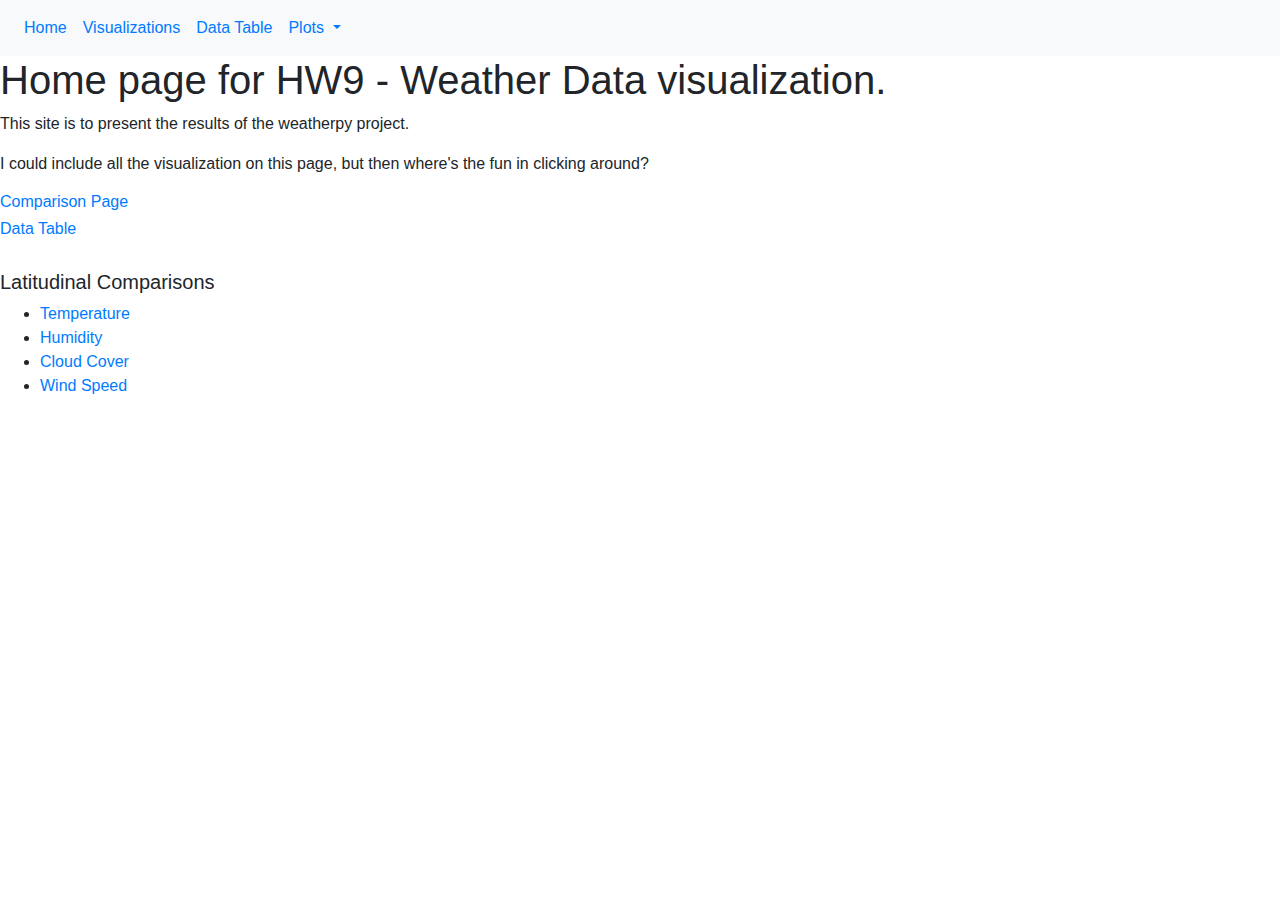
<file: index.html>
<!DOCTYPE html>
<html lang="en">

  <head>
    <meta charset="UTF-8">
    <title>Data Page</title>
    <link rel="stylesheet" href="https://stackpath.bootstrapcdn.com/bootstrap/4.3.1/css/bootstrap.min.css" integrity="sha384-ggOyR0iXCbMQv3Xipma34MD+dH/1fQ784/j6cY/iJTQUOhcWr7x9JvoRxT2MZw1T" crossorigin="anonymous">
    <link rel="stylesheet" href="style.css">
    <meta name="viewport" content="width=device-width, initial-scale=1">
    <link rel="stylesheet" href="https://maxcdn.bootstrapcdn.com/bootstrap/4.4.1/css/bootstrap.min.css">
    <script src="https://ajax.googleapis.com/ajax/libs/jquery/3.4.1/jquery.min.js"></script>
    <script src="https://cdnjs.cloudflare.com/ajax/libs/popper.js/1.16.0/umd/popper.min.js"></script>
    <script src="https://maxcdn.bootstrapcdn.com/bootstrap/4.4.1/js/bootstrap.min.js"></script>
  </head>
    <!-- A grey horizontal navbar that becomes vertical on small screens -->
    <nav class="navbar navbar-expand-sm bg-light">
  
      <!-- Links -->
      <ul class="navbar-nav">
        <li class="nav-item">
          <a class="nav-link" href="./index.html">Home</a>
        </li>
        <li class="nav-item">
          <a class="nav-link" href="./comparisons.html">Visualizations</a>
        </li>
        <li class="nav-item">
          <a class="nav-link" href="./cities.html">Data Table</a>
        </li>
         <!-- Dropdown -->
        <li class="nav-item dropdown">
          <a class="nav-link dropdown-toggle" href="#" id="navbardrop" data-toggle="dropdown">
            Plots
          </a>
          <div class="dropdown-menu">
            <a class="dropdown-item" href="visualization1.html">Temperature</a>
            <a class="dropdown-item" href="visualization2.html">Humidity</a>
            <a class="dropdown-item" href="visualization3.html">Cloud Cover</a>
            <a class="dropdown-item" href="visualization4.html">Wind Speed</a> 
          </div>
        </li>
      </ul>
    
    </nav>
<body>
    <h1>Home page for HW9 - Weather Data visualization.</h1>
    <p>This site is to present the results of the weatherpy project.</p>
    <p>I could include all the visualization on this page, but then where's the fun in clicking around?</p>
    
    <h6><a href="comparisons.html">Comparison Page</a></h6>
    <h6><a href="cities.html">Data Table</a></h6>
<br>
    <h5>Latitudinal Comparisons</h5>
    <ul>
        <li><a href="visualization1.html">Temperature</a></li>
        <li><a href="visualization2.html">Humidity</a></li>
        <li><a href="visualization3.html">Cloud Cover</a></li>
        <li><a href="visualization4.html">Wind Speed</a></li>
        
    </ul>        
</body>
</file>
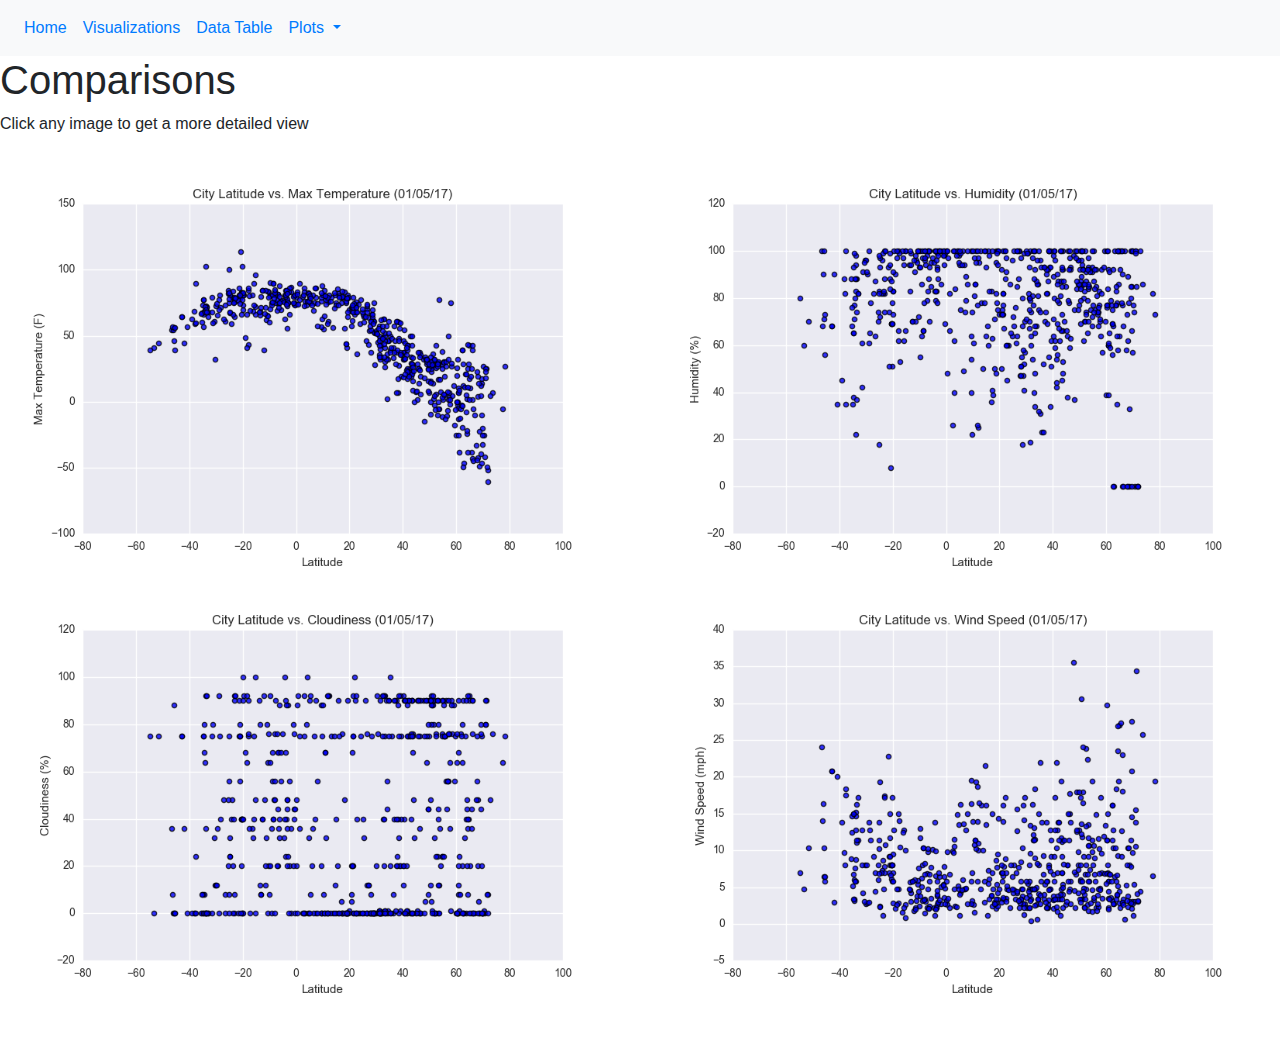
<file: comparisons.html>
<!DOCTYPE html>
<html lang="en">

  <head>
    <meta charset="UTF-8">
    <title>Comparisons</title>
    <link rel="stylesheet" href="https://stackpath.bootstrapcdn.com/bootstrap/4.3.1/css/bootstrap.min.css" integrity="sha384-ggOyR0iXCbMQv3Xipma34MD+dH/1fQ784/j6cY/iJTQUOhcWr7x9JvoRxT2MZw1T" crossorigin="anonymous">
    <link rel="stylesheet" href="style.css">
    <meta name="viewport" content="width=device-width, initial-scale=1">
    <link rel="stylesheet" href="https://maxcdn.bootstrapcdn.com/bootstrap/4.4.1/css/bootstrap.min.css">
    <script src="https://ajax.googleapis.com/ajax/libs/jquery/3.4.1/jquery.min.js"></script>
    <script src="https://cdnjs.cloudflare.com/ajax/libs/popper.js/1.16.0/umd/popper.min.js"></script>
    <script src="https://maxcdn.bootstrapcdn.com/bootstrap/4.4.1/js/bootstrap.min.js"></script>
  </head>
    <!-- A grey horizontal navbar that becomes vertical on small screens -->
    <nav class="navbar navbar-expand-sm bg-light">
  
      <!-- Links -->
      <ul class="navbar-nav">
        <li class="nav-item">
          <a class="nav-link" href="index.html">Home</a>
        </li>
        <li class="nav-item">
          <a class="nav-link" href="comparisons.html">Visualizations</a>
        </li>
        <li class="nav-item">
          <a class="nav-link" href="cities.html">Data Table</a>
        </li>
         <!-- Dropdown -->
        <li class="nav-item dropdown">
          <a class="nav-link dropdown-toggle" href="#" id="navbardrop" data-toggle="dropdown">
            Plots
          </a>
          <div class="dropdown-menu">
            <a class="dropdown-item" href="visualization1.html">Temperature</a>
            <a class="dropdown-item" href="visualization2.html">Humidity</a>
            <a class="dropdown-item" href="visualization3.html">Cloud Cover</a>
            <a class="dropdown-item" href="visualization4.html">Wind Speed</a> 
          </div>
        </li>
      </ul>
    
    </nav> 
<body>
    <h1>Comparisons</h1>
    <p>Click any image to get a more detailed view</p>
  
  <div class="row">    
    <div class="col-sm-6">
    <a href="visualization1.html"><img class="img-fluid" src="Resources/assets/images/Fig1.png"/></a>
    </div>

    <div class="col-sm-6">
    <a href="visualization2.html"><img class="img-fluid" src="Resources/assets/images/Fig2.png"/></a>
    </div>

    <div class="col-sm-6"> 
    <a href="visualization3.html"><img class="img-fluid" src="Resources/assets/images/Fig3.png"/></a>
    </div>

    <div class="col-sm-6">    
    <a href="visualization4.html"><img class="img-fluid" src="Resources/assets/images/Fig4.png"/></a>
    </div>

  </div>
    
    
</body>
</file>
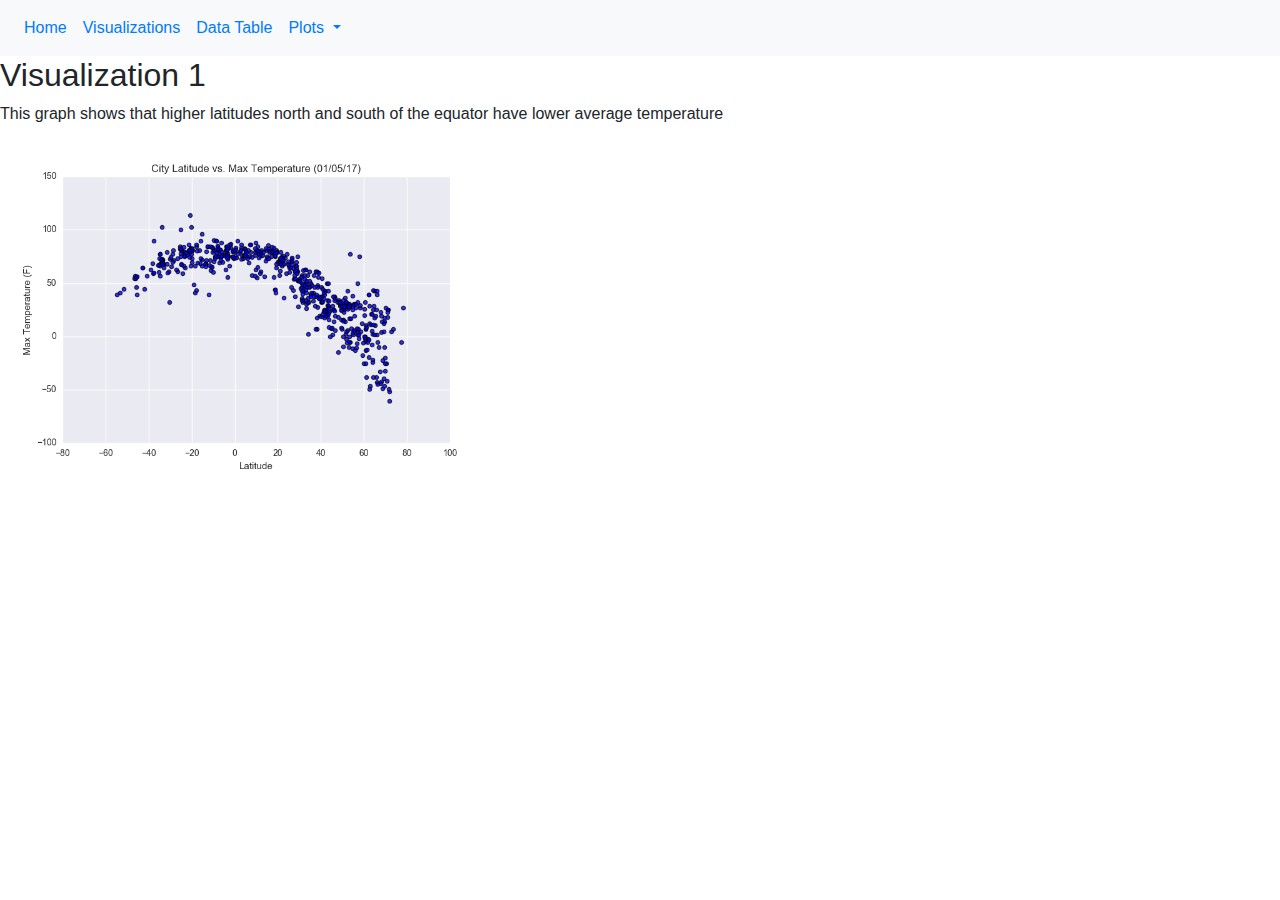
<file: visualization1.html>
<!DOCTYPE html>
<html lang="en">

  <head>
    <meta charset="UTF-8">
    <title>Temperature</title>
    <link rel="stylesheet" href="https://stackpath.bootstrapcdn.com/bootstrap/4.3.1/css/bootstrap.min.css" integrity="sha384-ggOyR0iXCbMQv3Xipma34MD+dH/1fQ784/j6cY/iJTQUOhcWr7x9JvoRxT2MZw1T" crossorigin="anonymous">
    <link rel="stylesheet" href="style.css">
    <meta name="viewport" content="width=device-width, initial-scale=1">
    <link rel="stylesheet" href="https://maxcdn.bootstrapcdn.com/bootstrap/4.4.1/css/bootstrap.min.css">
    <script src="https://ajax.googleapis.com/ajax/libs/jquery/3.4.1/jquery.min.js"></script>
    <script src="https://cdnjs.cloudflare.com/ajax/libs/popper.js/1.16.0/umd/popper.min.js"></script>
    <script src="https://maxcdn.bootstrapcdn.com/bootstrap/4.4.1/js/bootstrap.min.js"></script>
  </head>
    <!-- A grey horizontal navbar that becomes vertical on small screens -->
    <nav class="navbar navbar-expand-sm bg-light">
  
      <!-- Links -->
      <ul class="navbar-nav">
        <li class="nav-item">
          <a class="nav-link" href="index.html">Home</a>
        </li>
        <li class="nav-item">
          <a class="nav-link" href="comparisons.html">Visualizations</a>
        </li>
        <li class="nav-item">
          <a class="nav-link" href="cities.html">Data Table</a>
        </li>
         <!-- Dropdown -->
        <li class="nav-item dropdown">
          <a class="nav-link dropdown-toggle" href="#" id="navbardrop" data-toggle="dropdown">
            Plots
          </a>
          <div class="dropdown-menu">
            <a class="dropdown-item" href="visualization1.html">Temperature</a>
            <a class="dropdown-item" href="visualization2.html">Humidity</a>
            <a class="dropdown-item" href="visualization3.html">Cloud Cover</a>
            <a class="dropdown-item" href="visualization4.html">Wind Speed</a> 
          </div>
        </li>
      </ul>
    
    </nav> 
<body>
    <h2>Visualization 1</h2>
    <p>This graph shows that higher latitudes north and south of the equator have lower average temperature</p>

    <p><img width="500" src="Resources/assets/images/Fig1.png" /></p>
    
    
</body>
</file>
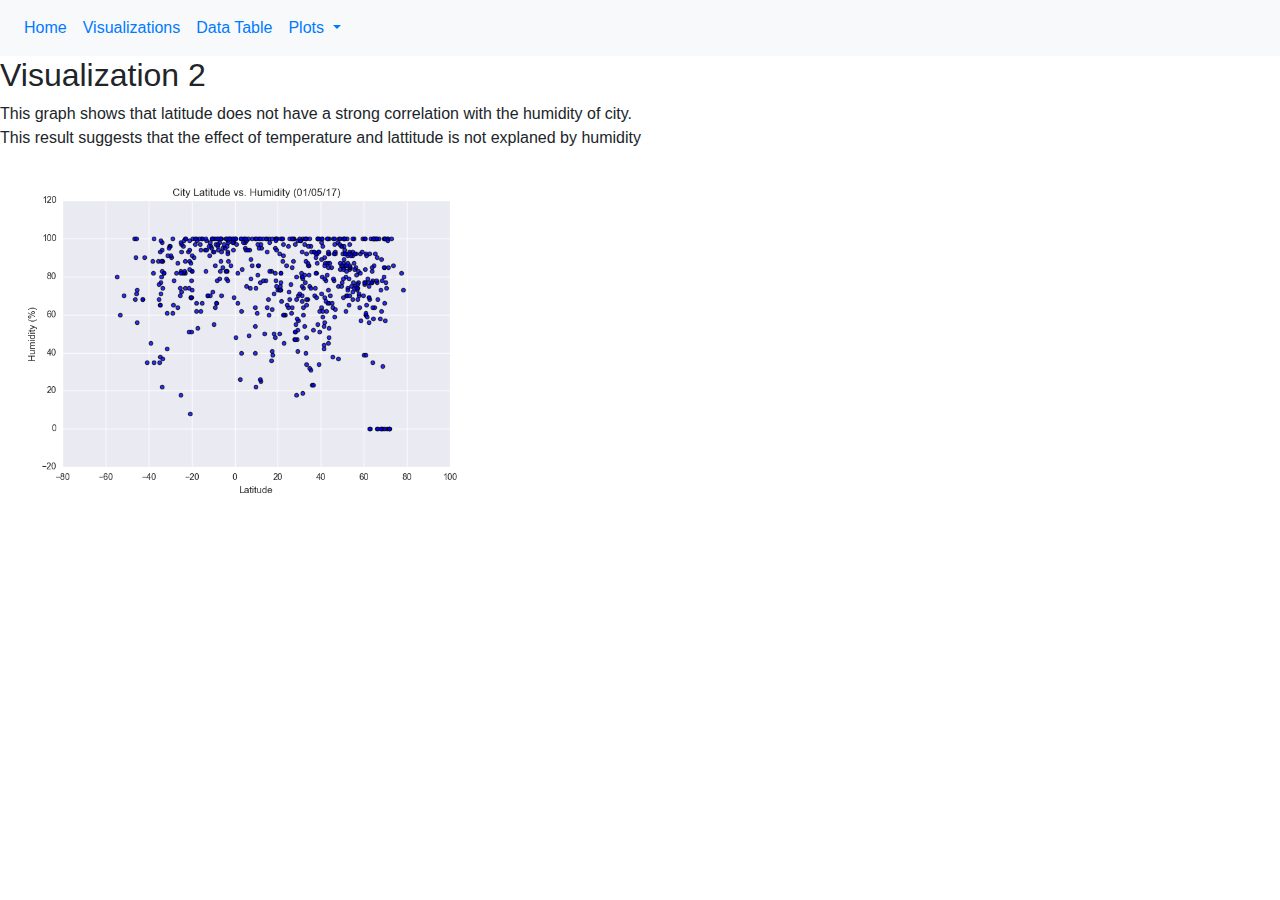
<file: visualization2.html>
<!DOCTYPE html>
<html lang="en">

  <head>
    <meta charset="UTF-8">
    <title>Humidity</title>
    <link rel="stylesheet" href="https://stackpath.bootstrapcdn.com/bootstrap/4.3.1/css/bootstrap.min.css" integrity="sha384-ggOyR0iXCbMQv3Xipma34MD+dH/1fQ784/j6cY/iJTQUOhcWr7x9JvoRxT2MZw1T" crossorigin="anonymous">
    <link rel="stylesheet" href="style.css">
    <meta name="viewport" content="width=device-width, initial-scale=1">
    <link rel="stylesheet" href="https://maxcdn.bootstrapcdn.com/bootstrap/4.4.1/css/bootstrap.min.css">
    <script src="https://ajax.googleapis.com/ajax/libs/jquery/3.4.1/jquery.min.js"></script>
    <script src="https://cdnjs.cloudflare.com/ajax/libs/popper.js/1.16.0/umd/popper.min.js"></script>
    <script src="https://maxcdn.bootstrapcdn.com/bootstrap/4.4.1/js/bootstrap.min.js"></script>
  </head>
    <!-- A grey horizontal navbar that becomes vertical on small screens -->
    <nav class="navbar navbar-expand-sm bg-light">
  
      <!-- Links -->
      <ul class="navbar-nav">
        <li class="nav-item">
          <a class="nav-link" href="index.html">Home</a>
        </li>
        <li class="nav-item">
          <a class="nav-link" href="comparisons.html">Visualizations</a>
        </li>
        <li class="nav-item">
          <a class="nav-link" href="cities.html">Data Table</a>
        </li>
         <!-- Dropdown -->
        <li class="nav-item dropdown">
          <a class="nav-link dropdown-toggle" href="#" id="navbardrop" data-toggle="dropdown">
            Plots
          </a>
          <div class="dropdown-menu">
            <a class="dropdown-item" href="visualization1.html">Temperature</a>
            <a class="dropdown-item" href="visualization2.html">Humidity</a>
            <a class="dropdown-item" href="visualization3.html">Cloud Cover</a>
            <a class="dropdown-item" href="visualization4.html">Wind Speed</a> 
          </div>
        </li>
      </ul>
    
    </nav>
<body>
    <h2>Visualization 2</h2>
    <p>This graph shows that latitude does not have a strong correlation with the humidity of city. <br>
    This result suggests that the effect of temperature and lattitude is not explaned by humidity</p>

    <p><img width="500" src="Resources/assets/images/Fig2.png"/></p>
    
    
</body>
</file>
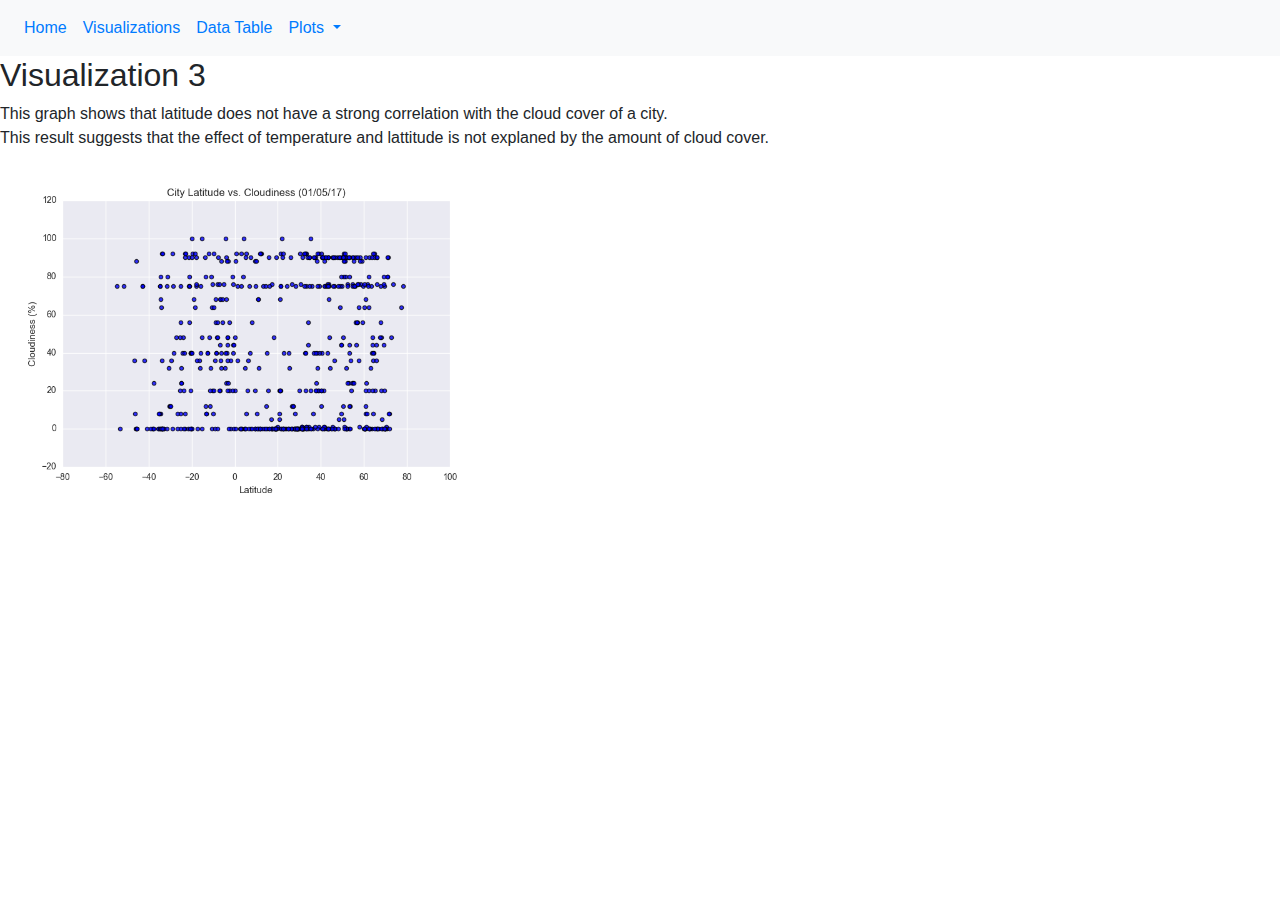
<file: visualization3.html>
<!DOCTYPE html>
<html lang="en">

  <head>
    <meta charset="UTF-8">
    <title>Cloud Cover</title>
    <link rel="stylesheet" href="https://stackpath.bootstrapcdn.com/bootstrap/4.3.1/css/bootstrap.min.css" integrity="sha384-ggOyR0iXCbMQv3Xipma34MD+dH/1fQ784/j6cY/iJTQUOhcWr7x9JvoRxT2MZw1T" crossorigin="anonymous">
    <link rel="stylesheet" href="style.css">
    <meta name="viewport" content="width=device-width, initial-scale=1">
    <link rel="stylesheet" href="https://maxcdn.bootstrapcdn.com/bootstrap/4.4.1/css/bootstrap.min.css">
    <script src="https://ajax.googleapis.com/ajax/libs/jquery/3.4.1/jquery.min.js"></script>
    <script src="https://cdnjs.cloudflare.com/ajax/libs/popper.js/1.16.0/umd/popper.min.js"></script>
    <script src="https://maxcdn.bootstrapcdn.com/bootstrap/4.4.1/js/bootstrap.min.js"></script>
  </head>
    <!-- A grey horizontal navbar that becomes vertical on small screens -->
    <nav class="navbar navbar-expand-sm bg-light">
  
      <!-- Links -->
      <ul class="navbar-nav">
        <li class="nav-item">
          <a class="nav-link" href="index.html">Home</a>
        </li>
        <li class="nav-item">
          <a class="nav-link" href="comparisons.html">Visualizations</a>
        </li>
        <li class="nav-item">
          <a class="nav-link" href="cities.html">Data Table</a>
        </li>
         <!-- Dropdown -->
        <li class="nav-item dropdown">
          <a class="nav-link dropdown-toggle" href="#" id="navbardrop" data-toggle="dropdown">
            Plots
          </a>
          <div class="dropdown-menu">
            <a class="dropdown-item" href="visualization1.html">Temperature</a>
            <a class="dropdown-item" href="visualization2.html">Humidity</a>
            <a class="dropdown-item" href="visualization3.html">Cloud Cover</a>
            <a class="dropdown-item" href="visualization4.html">Wind Speed</a> 
          </div>
        </li>
      </ul>
    
    </nav>
<body>
    <h2>Visualization 3</h2>
    <p>This graph shows that latitude does not have a strong correlation with the cloud cover of a city. <br>
    This result suggests that the effect of temperature and lattitude is not explaned by the amount of cloud cover.</p>

    <p><img width="500" src="Resources/assets/images/Fig3.png"/></p>
    
    
</body>
</file>
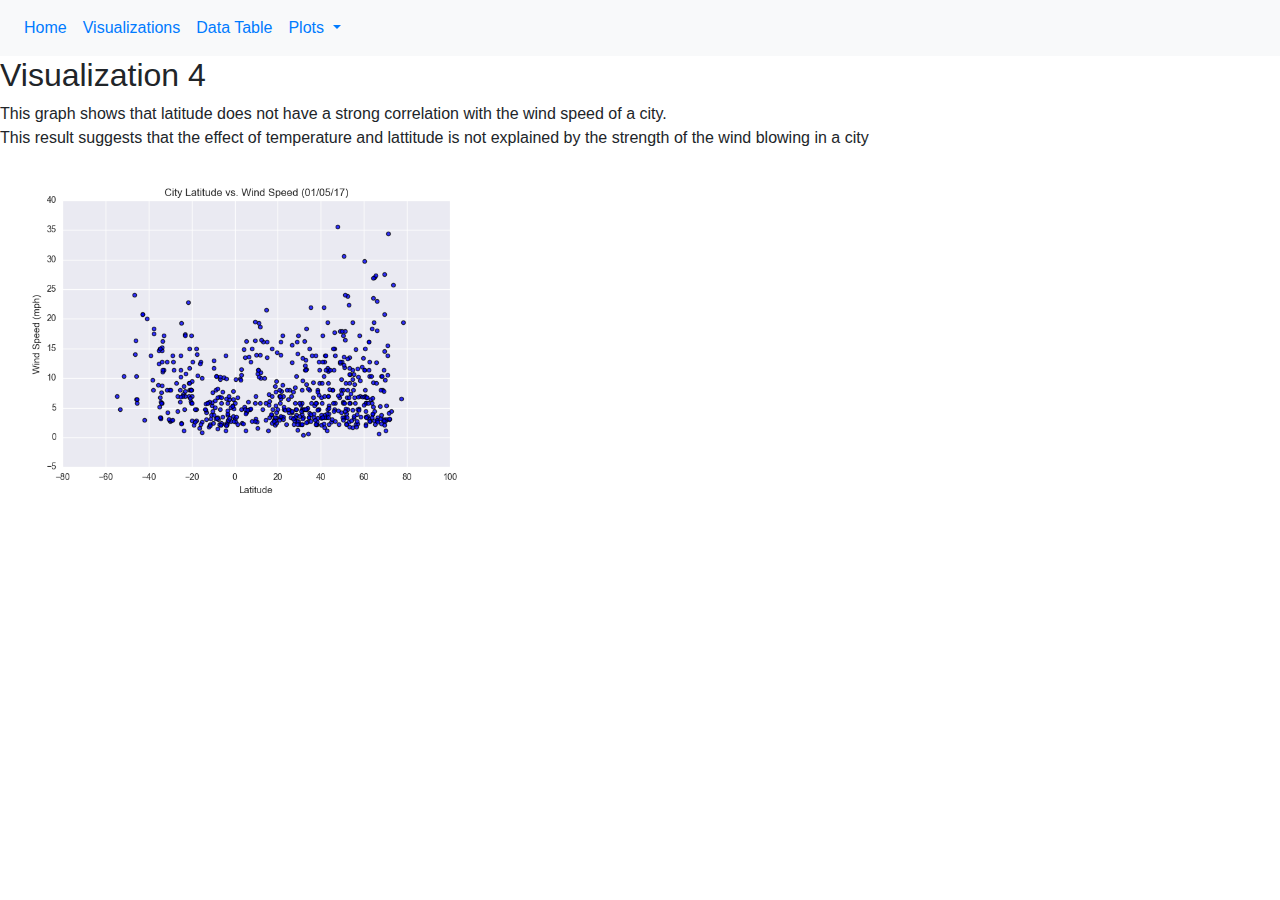
<file: visualization4.html>
<!DOCTYPE html>
<html lang="en">

  <head>
    <meta charset="UTF-8">
    <title>Wind Speed</title>
    <link rel="stylesheet" href="https://stackpath.bootstrapcdn.com/bootstrap/4.3.1/css/bootstrap.min.css" integrity="sha384-ggOyR0iXCbMQv3Xipma34MD+dH/1fQ784/j6cY/iJTQUOhcWr7x9JvoRxT2MZw1T" crossorigin="anonymous">
    <link rel="stylesheet" href="style.css">
    <meta name="viewport" content="width=device-width, initial-scale=1">
    <link rel="stylesheet" href="https://maxcdn.bootstrapcdn.com/bootstrap/4.4.1/css/bootstrap.min.css">
    <script src="https://ajax.googleapis.com/ajax/libs/jquery/3.4.1/jquery.min.js"></script>
    <script src="https://cdnjs.cloudflare.com/ajax/libs/popper.js/1.16.0/umd/popper.min.js"></script>
    <script src="https://maxcdn.bootstrapcdn.com/bootstrap/4.4.1/js/bootstrap.min.js"></script>
  </head>
    <!-- A grey horizontal navbar that becomes vertical on small screens -->
    <nav class="navbar navbar-expand-sm bg-light">
  
      <!-- Links -->
      <ul class="navbar-nav">
        <li class="nav-item">
          <a class="nav-link" href="index.html">Home</a>
        </li>
        <li class="nav-item">
          <a class="nav-link" href="comparisons.html">Visualizations</a>
        </li>
        <li class="nav-item">
          <a class="nav-link" href="cities.html">Data Table</a>
        </li>
         <!-- Dropdown -->
        <li class="nav-item dropdown">
          <a class="nav-link dropdown-toggle" href="#" id="navbardrop" data-toggle="dropdown">
            Plots
          </a>
          <div class="dropdown-menu">
            <a class="dropdown-item" href="visualization1.html">Temperature</a>
            <a class="dropdown-item" href="visualization2.html">Humidity</a>
            <a class="dropdown-item" href="visualization3.html">Cloud Cover</a>
            <a class="dropdown-item" href="visualization4.html">Wind Speed</a> 
          </div>
        </li>
      </ul>
    
    </nav>
<body>
    <h2>Visualization 4</h2>
    <p>This graph shows that latitude does not have a strong correlation with the wind speed of a city. <br>
    This result suggests that the effect of temperature and lattitude is not explained by the strength of the wind blowing in a city
    </p>
    <p>
    <img width="500" src="Resources/assets/images/Fig4.png"/>
    </p>
    
    
</body>
</file>
<file: style.css>
.row {
  min-height: 50px;
  padding: 5px;
  margin: 20px;
  font-weight: 800;
  color: #fff;
}

/*media queries */
@media (max-width: 480px) {
  .navbar li {
    padding: 10px;
  }
  .box {
    margin-right: 20px;
    margin-left: 20px;
  }
  .navbar ul {
    visibility: visible;
  }
  #nav-select {
    visibility: visible;
  }
}

/* For desktop: */
.col-1 {width: 8.33%;}
.col-2 {width: 16.66%;}
.col-3 {width: 25%;}
.col-4 {width: 33.33%;}
.col-5 {width: 41.66%;}
.col-6 {width: 50%;}
.col-7 {width: 58.33%;}
.col-8 {width: 66.66%;}
.col-9 {width: 75%;}
.col-10 {width: 83.33%;}
.col-11 {width: 91.66%;}
.col-12 {width: 100%;}


@media only screen and (max-width: 768px) {
    /* For mobile phones: */
    [class*="col-"] {
        width: 100%;
    }
}
</file>
